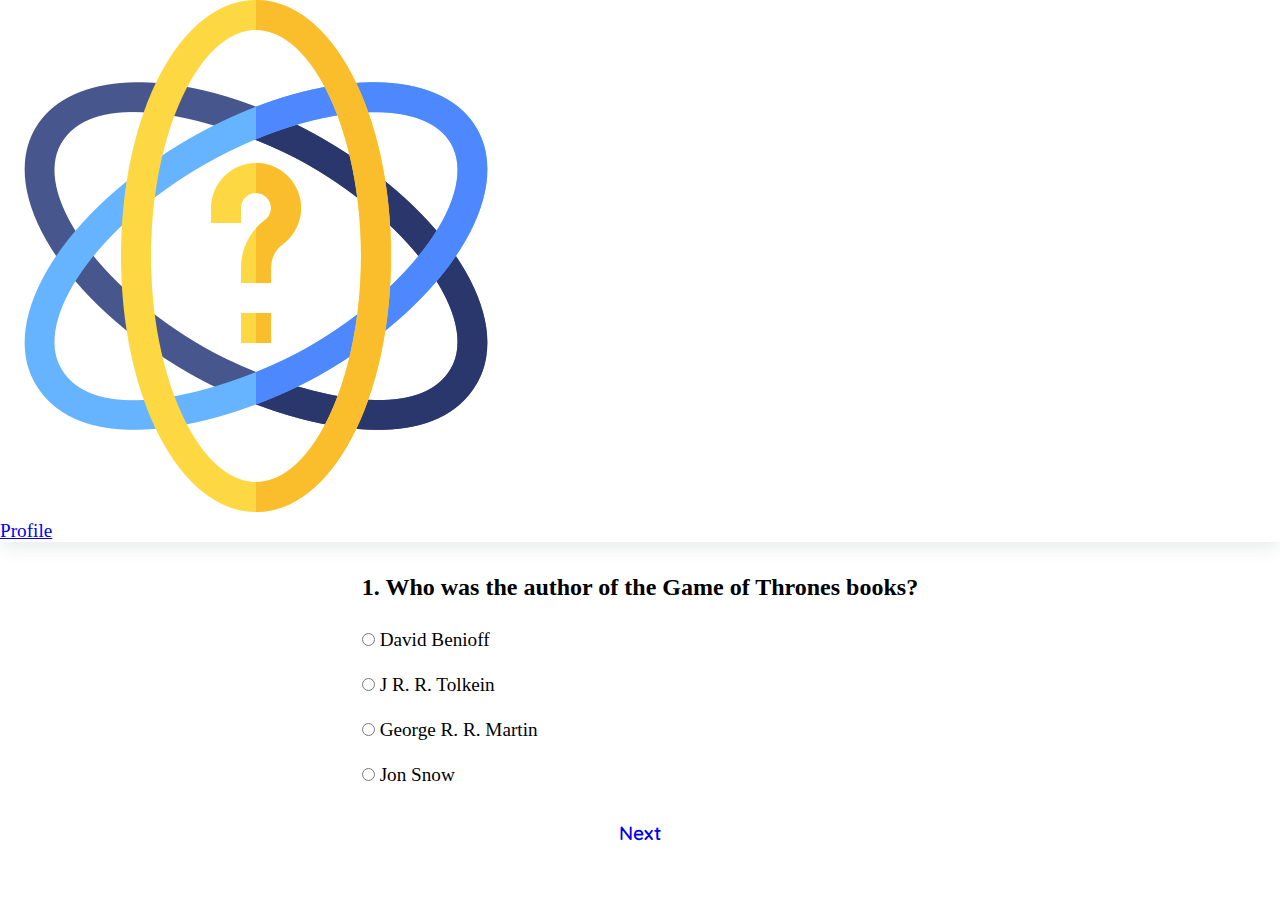
<file: ui/got.html>
<!DOCTYPE html>
<html lang="en">
  <head>
    <meta charset="UTF-8" />
    <meta http-equiv="X-UA-Compatible" content="IE=edge" />
    <meta name="viewport" content="width=device-width, initial-scale=1.0" />
    <title>Game of Thrones | Quiz</title>
    <link rel="icon" type="image/x-icon" href="../images/favicon.ico">

    <link rel="stylesheet" href="../css/index.css" />
    <link rel="stylesheet" href="../css/header.css" />
    <link rel="stylesheet" href="../css/rules.css" />
    <link rel="stylesheet" href="../css/got.css"/>

  </head>
  <body>
    <!----------------------NAVBAR------------------->
    <header class="header header-quiz">
      <h1 class="img-header">
        <a href="index.html" class="logo"
          ><img src="../images/logo.png" alt="Logo" class="img-logo"
        /></a>
      </h1>

      <div class="header-nav">
        <nav>
          <ul>
            <li class="docs">
              <a class="link" href="#">Profile</a>
            </li>
          </ul>
        </nav>
      </div>
    </header>

    <!-----------------QUIZ BODY------------------------->
    <div class="quiz-container">
      <div class="quiz-header">
        <h2 id="question">1. Who was the author of the Game of Thrones books?</h2>
        <ul>
          <li>
            <input type="radio" name="answer" id="a" class="answer" />
            <label for="a" id="a_text" class="option">David Benioff</label>
          </li>

          <li>
            <input type="radio" name="answer" id="b" class="answer" />
            <label for="b" id="b_text" class="option">J R. R. Tolkein</label>
          </li>

          <li>
            <input type="radio" name="answer" id="c" class="answer" />
            <label for="c" id="c_text" class="option">George R. R. Martin</label>
          </li>

          <li>
            <input type="radio" name="answer" id="d" class="answer" />
            <label for="d" id="d_text" class="option">Jon Snow</label>
          </li>
        </ul>
      </div>

     <a href="result.html">
      <button id="submit">Next </button>
     </a> 
    </div>
  </body>
</html>
</file>
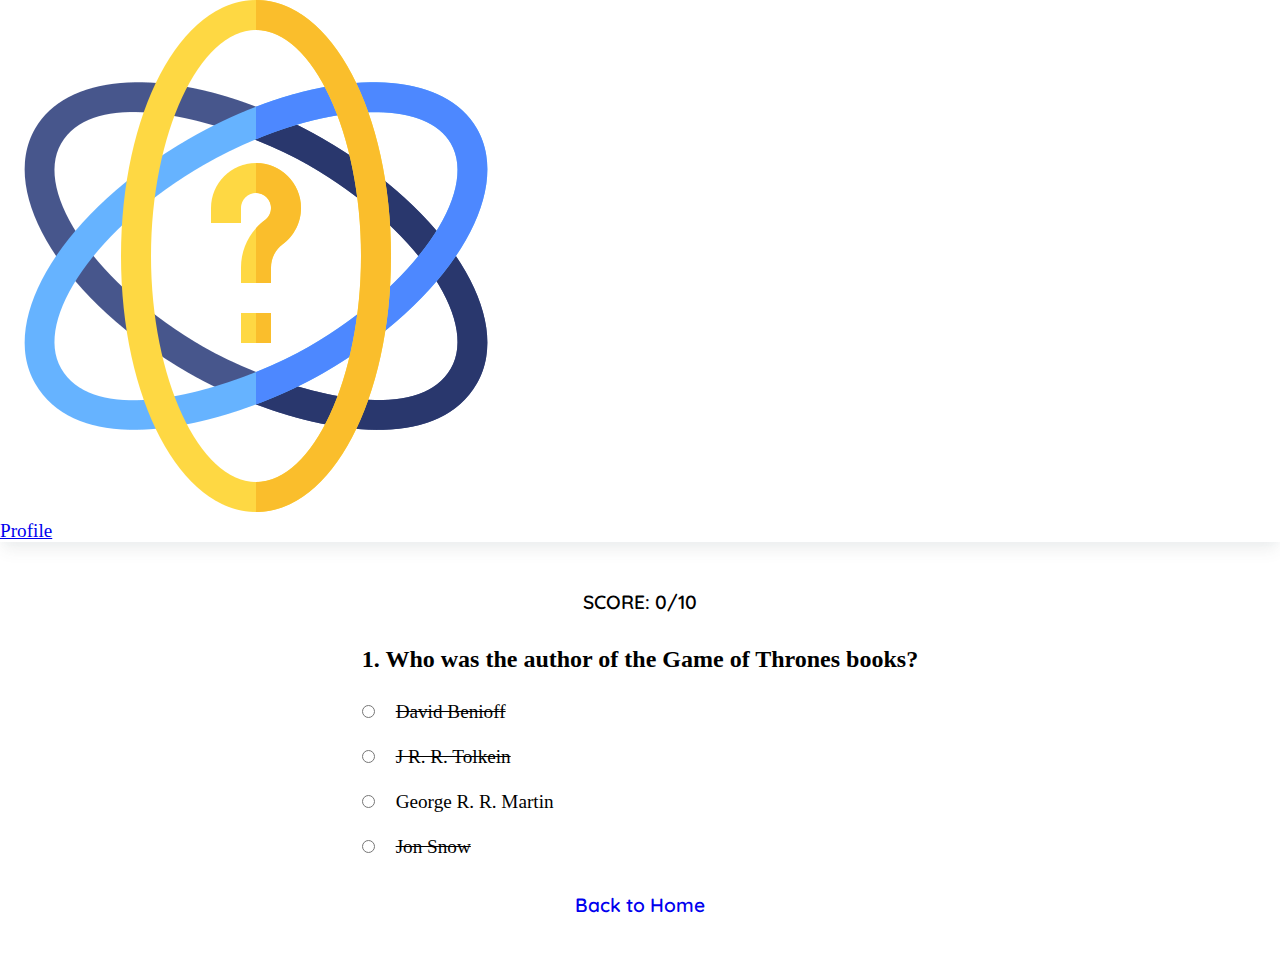
<file: ui/result.html>
<!DOCTYPE html>
<html lang="en">
<head>
    <meta charset="UTF-8">
    <meta http-equiv="X-UA-Compatible" content="IE=edge">
    <meta name="viewport" content="width=device-width, initial-scale=1.0">
    <title>Results | Quiz</title>
    <link rel="icon" type="image/x-icon" href="../images/favicon.ico">

    <link rel="stylesheet" href="../css/index.css" />
    <link rel="stylesheet" href="../css/header.css" />
    <link rel="stylesheet" href="../css/rules.css" />
    <link rel="stylesheet" href="../css/got.css">
    <link rel="stylesheet" href="../css/result.css">
</head>
<body>
    <header class="header">
        <h1 class="img-header">
          <a href="index.html" class="logo"
            ><img src="../images/logo.png" alt="Logo" class="img-logo"
          /></a>
        </h1>
  
        <div class="header-nav">
          <nav>
            <ul>
              <li class="docs">
                <a class="link" href="#">Profile</a>
              </li>
            </ul>
          </nav>
        </div>
      </header>

      <div class="quiz-container result-div">
        <div class="quiz-header">
            <div class="result">Score: 0/10</div>
          <h2 id="question">1. Who was the author of the Game of Thrones books?</h2>
          <ul>
            <li>
              <input type="radio" name="answer" id="a" class="answer" />
              <label for="a" id="a_text" class="option wrong">David Benioff</label>
            </li>
  
            <li>
              <input type="radio" name="answer" id="b" class="answer" />
              <label for="b" id="b_text" class="option wrong">J R. R. Tolkein</label>
            </li>
  
            <li>
              <input type="radio" name="answer" id="c" class="answer" />
              <label for="c" id="c_text" class="option correct">George R. R. Martin</label>
            </li>
  
            <li>
              <input type="radio" name="answer" id="d" class="answer" />
              <label for="d" id="d_text" class="option wrong">Jon Snow</label>
            </li>
          </ul>
        </div>
  
       <a href="../index.html">
        <button id="submit">Back to Home </button>
       </a> 
      </div>
  
</body>
</html>
</file>
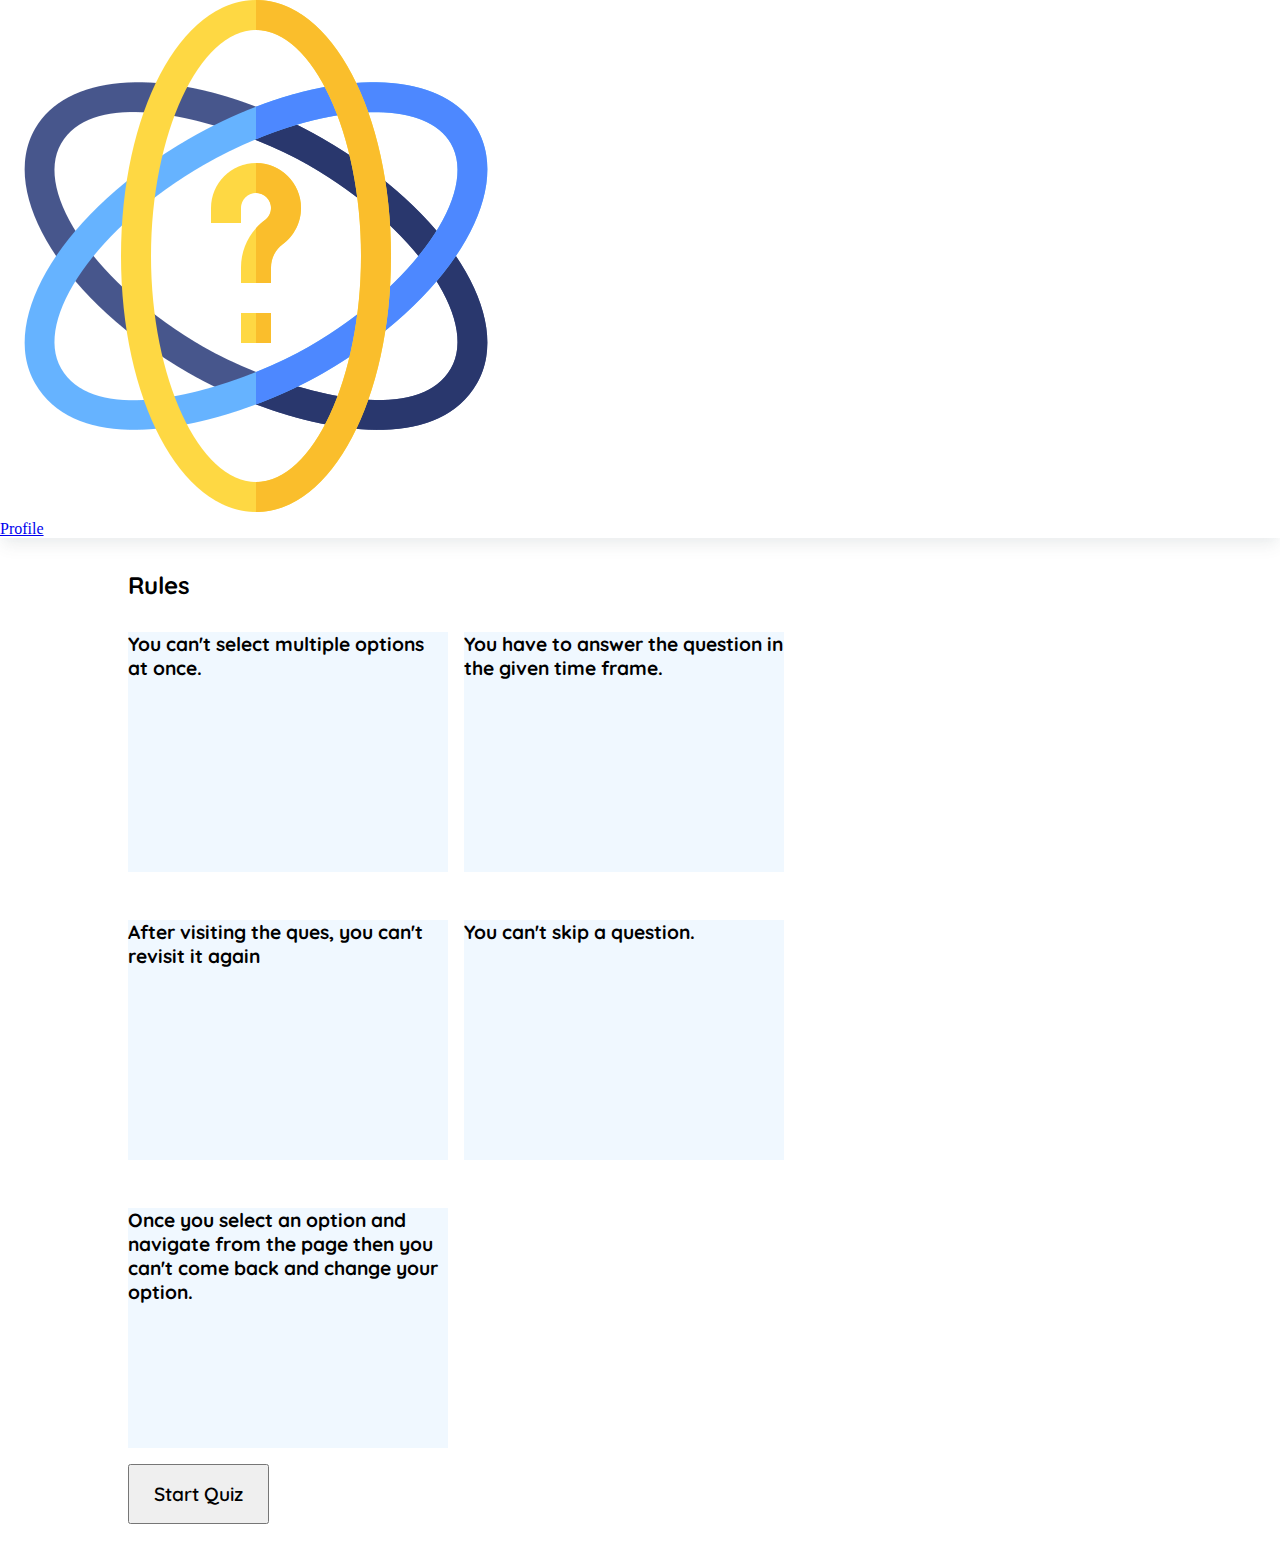
<file: ui/rules.html>
<!DOCTYPE html>
<html lang="en">
  <head>
    <meta charset="UTF-8" />
    <meta http-equiv="X-UA-Compatible" content="IE=edge" />
    <meta name="viewport" content="width=device-width, initial-scale=1.0" />
    <title>Rules | Quiz</title>
    <link rel="icon" type="image/x-icon" href="../images/favicon.ico">

    <link rel="stylesheet" href="../css/index.css" />
    <link rel="stylesheet" href="../css/header.css" />
    <link rel="stylesheet" href="../css/rules.css" />
  </head>
  <body>
    <header class="header">
      <h1 class="img-header">
        <a href="index.html" class="logo"
          ><img src="../images/logo.png" alt="Logo" class="img-logo"
        /></a>
      </h1>

      <div class="header-nav">
        <nav>
          <ul>
            <li class="docs">
              <a class="link" href="#">Profile</a>
            </li>
          </ul>
        </nav>
      </div>
    </header>

    <main>
      <div class="quiz-opt">
        <div class="p1-hd">
          <h2 class="p2-hd">Rules</h2>

          <ul class="rules-container">
            <li class="rules">
              <div class="img-container">
                <i class="fa-solid fa-circle-dot"></i>
                <!-- <i class="fa-solid fa-list-radio fa-2x" style="color: black;"></i> -->
                <div class="card-content">
                  <p class="card-body">
                    You can't select multiple options at once.
                  </p>
                </div>
              </div>
            </li>
            <li class="rules">
              <div class="img-container">
                <div class="card-content">
                  <p class="card-body">
                    You have to answer the question in the given time frame.
                  </p>
                </div>
              </div>
            </li>
            <li class="rules">
              <div class="img-container">
                <div class="card-content">
                  <p class="card-body">
                    After visiting the ques, you can't revisit it again
                  </p>
                </div>
              </div>
            </li>
            <li class="rules">
              <div class="img-container">
                <div class="card-content">
                  <p class="card-body">You can't skip a question.</p>
                </div>
              </div>
            </li>
            <li class="rules">
              <div class="img-container">
                <div class="card-content">
                  <p class="card-body">
                    Once you select an option and navigate from the page then
                    you can't come back and change your option.
                  </p>
                </div>
              </div>
            </li>
          </ul>
          <a href="got.html">
            <button class="basic-btn primary box-sh">Start Quiz</button>
          </a>
        </div>
      </div>
    </main>
  </body>
</html>
</file>
<file: css/header.css>
.header{
    border-bottom: 0;
    box-shadow: rgba(78, 86, 88, 0.1) 0px 10px 15px -3px, rgba(186, 223, 238, 0.05) 0px 4px 6px -2px; 
}
</file>
<file: css/rules.css>
.p2-hd{
    margin-bottom: 1rem;
}
.rules-container{
    display: flex;
    gap: 1rem;
    flex-wrap: wrap;
}
.rules{
    list-style: none;
    margin-bottom: 1rem;
}
.img-container{
    height: 15rem;
    width: 20rem;
    background-color: #f0f8ff;
}
.card-body{
    font-family: "Quicksand", sans-serif;
    font-weight: 700;
    font-size: 1.2rem;
    color: var(--primary-dark);
}

.basic-btn{
    font-weight: 600;
    font-size: 1.2rem;
    font-family: "Quicksand", sans-serif;
    padding: 1rem 1.5rem;
}

@media screen and (max-width: 670px) {
    .p1-hd{
        padding: 1rem;
    }
    .p2-hd{
        padding: 0;
    }
    .rules-container{
        flex-wrap: wrap;
    }
    
}
</file>
<file: css/got.css>
.quiz-container {
  display: flex;
  flex-direction: column;
  justify-content: center;
  align-items: center;
  padding: 2rem 0;
}

#question {
  margin-bottom: 1rem;
}

input[type="radio"] {
  margin: 1rem 0;
}

li {
  list-style: none;
  font-size: 1.2rem;
}

#submit {
  padding: 0.5rem 2rem;
  margin-top: 1rem;
  border: 0;
  border-radius: 50px;
  background-color: var(--primary-dark);
  color: var(--font);
  font-size: 1.2rem;
  font-weight: 600;
  font-family: "Quicksand", sans-serif;
  cursor: pointer;
}
</file>
<file: css/result.css>
.option{
    padding: 0.5rem 1rem;
    border-radius: 5px;
}
.wrong{
    background-color: var(--red-50);
    text-decoration: line-through;
}

.correct{
    background-color: var(--green-50); 
}

.result{
    text-align: center;
    font-size: 1.2rem;
    font-weight: 600;
    text-transform: uppercase;
    font-family: "Quicksand", sans-serif;
    margin-bottom: 1rem;
    background-color: var(--primary-dark);
    border-radius: 5px;
    color: var(--font);
    padding: 1rem 0;
}
</file>
<file: css/index.css>
@import url("https://fonts.googleapis.com/css2?family=Quicksand:wght@400;500;600;700&display=swap");
@import url("https://azure-ui.netlify.app/main.css");
@import url("reset.css");


.p1-hd {
  padding: 2rem 8rem;
  font-family: "Quicksand", sans-serif;
}

.quiz-opt {
  display: flex;
  justify-content: space-between;
  align-items: center;
  padding-right: 8rem;
}

.quiz-srch-fld {
  display: flex;
  flex-direction: row;
  justify-content: baseline;
  align-items: center;
}

.search-inp {
  padding: 0.5rem 1rem;
  width: 50rem;
  border-radius: 50px;
  border: 1px solid gray;
  outline: none;
  position: relative;
}

.fl-btn {
  background-color: var(--primary-light);
  color: var(--primary-dark);
  font-size: 1rem;
  font-family: "Quicksand", sans-serif;
  font-weight: 600;
  margin-left: 0.5rem;
}

.fa-plus {
  color: var(--primary-dark);
}

.card-title {
  margin: 1rem 0;
}

.card-body {
  margin: 1rem 0;
}

.quiz-card-container {
  padding: 0 8rem;
  display: flex;
  gap: 1rem;
}
</file>
